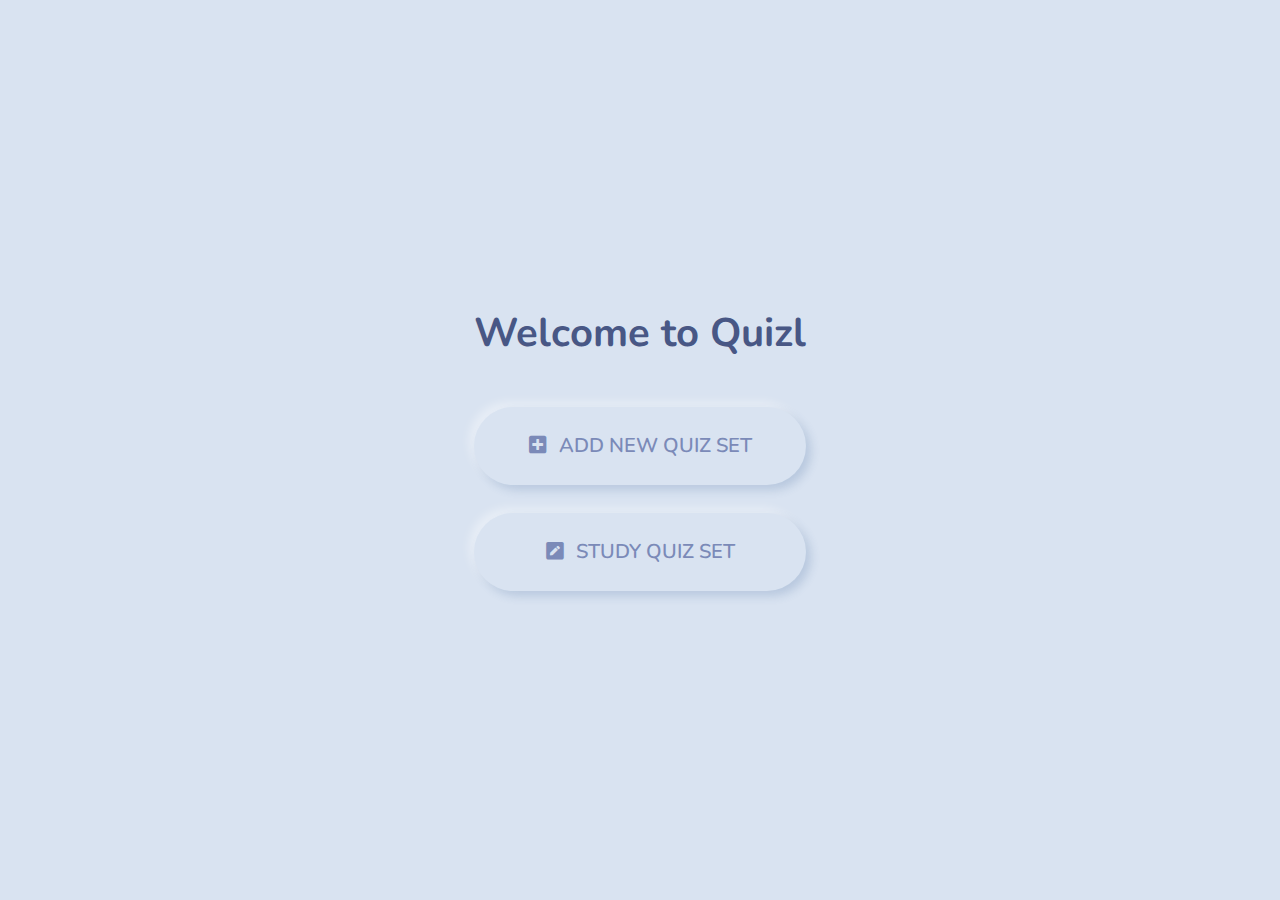
<file: index.html>
<!DOCTYPE html>
<html lang="en">
<head>
  <meta charset="UTF-8">
  <meta name="viewport" content="width=device-width, initial-scale=1.0">

  <title>Quizl - 퀴즐</title> 
  
  <link rel="stylesheet" href="style.css">
</head>
<body id="home">
  <main>
    <h1>Welcome to Quizl</h1>
    <div class="d-grid gap-2">    
      <button id="addBtn" class="btn btn-lg btn-primary" type="button" onclick="location.href='add.html'">
        <i class="fas fa-plus-square"></i>
        ADD NEW QUIZ SET
      </button>
      <button id="studyBtn" class="btn btn-lg btn-primary" type="button" onclick="location.href='list.html'">
        <i class="fas fa-pen-square"></i>
        STUDY QUIZ SET
      </button>
    </div>
  </main>
</body>
</html>
</file>
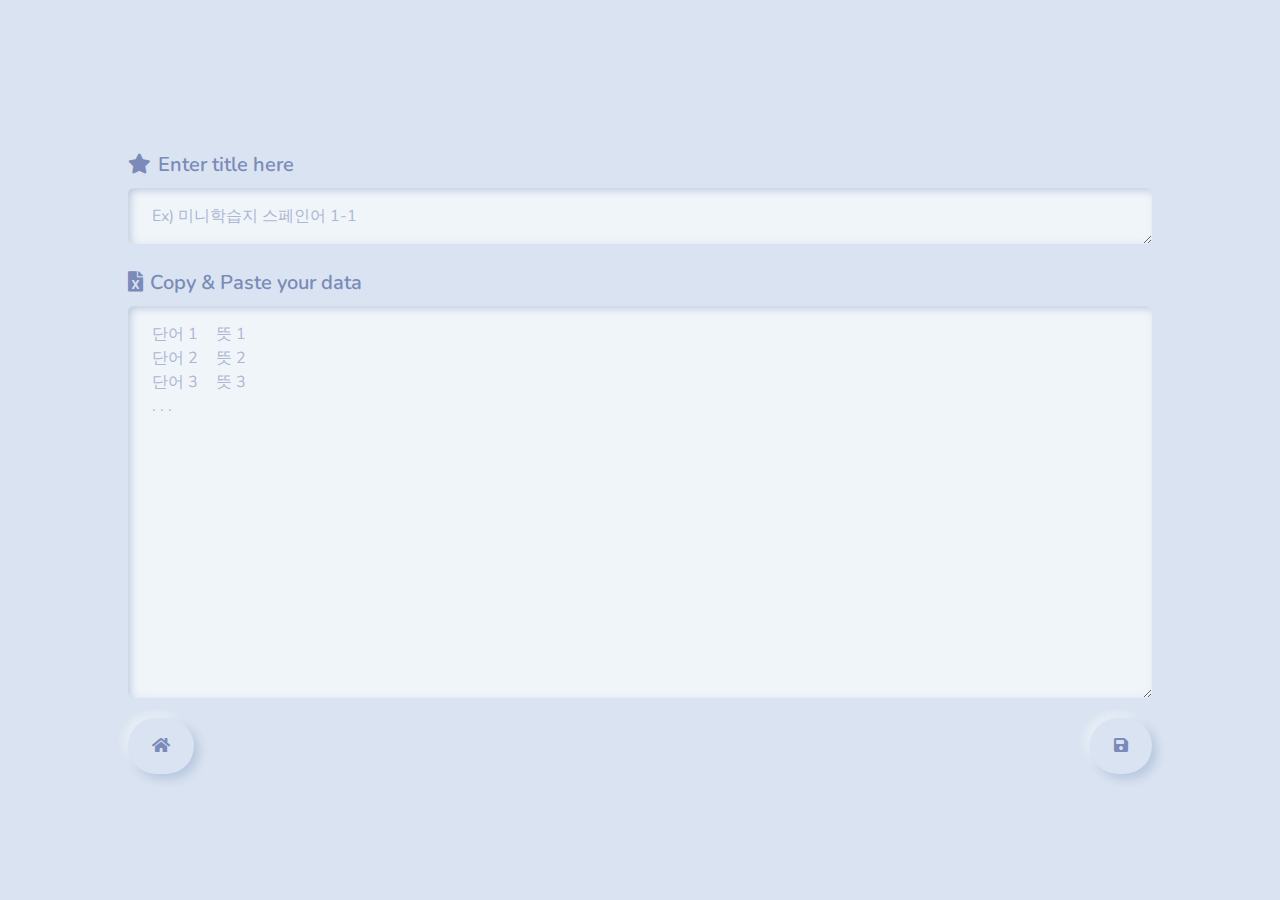
<file: add.html>
<!DOCTYPE html>
<html lang="en">
<head>
  <meta charset="UTF-8">
  <meta name="viewport" content="width=device-width, initial-scale=1.0"> 

  <title>ADD NEW QUIZ SET</title>
  
  <link rel="stylesheet" href="style.css">
</head>
<body id="add">
  <main>
    <div class="form-group title-form">
      <label for="titleTextarea" class="form-label mt-4"><i class="fas fa-star"></i>Enter title here</label>
      <textarea class="form-control" id="titleTextarea" rows="1" placeholder="Ex) 미니학습지 스페인어 1-1" required></textarea>
    </div>
    <div class="form-group data-form">
      <label for="dataTextarea" class="form-label mt-4"><i class="fas fa-file-excel"></i>Copy & Paste your data</label>
      <textarea class="form-control" id="dataTextarea" rows="15" placeholder="단어 1	뜻 1&#13;&#10;단어 2	뜻 2&#13;&#10;단어 3	뜻 3&#13;&#10;. . ." required></textarea>
    </div>
    <button id="homeBtn" class="btn btn-primary" onclick="location.href='index.html'"><i class="fas fa-home"></i></button>
    <button id="saveBtn" class="btn btn-primary"><i class="fas fa-save"></i></button>
  </main>  

  <script src="https://code.jquery.com/jquery-1.12.4.min.js"></script>
  <script src="indicators.js"></script>
  <script>
    $("#saveBtn").click(function() {
      var title = $("#titleTextarea").val()
      var content = $("#dataTextarea").val()

      if (!title) {
        myAlert("There is no title !!")
        return
      }
      else if (!content) {
        myAlert("There is no data !!")
        return
      }

      if(myConfirm("Do you want to save [ " + title +" ] ??")) {
        myAlert("저장되었습니다.")
        location.href='list.html'
      }
    })
  </script>
</body>
</html>
</file>
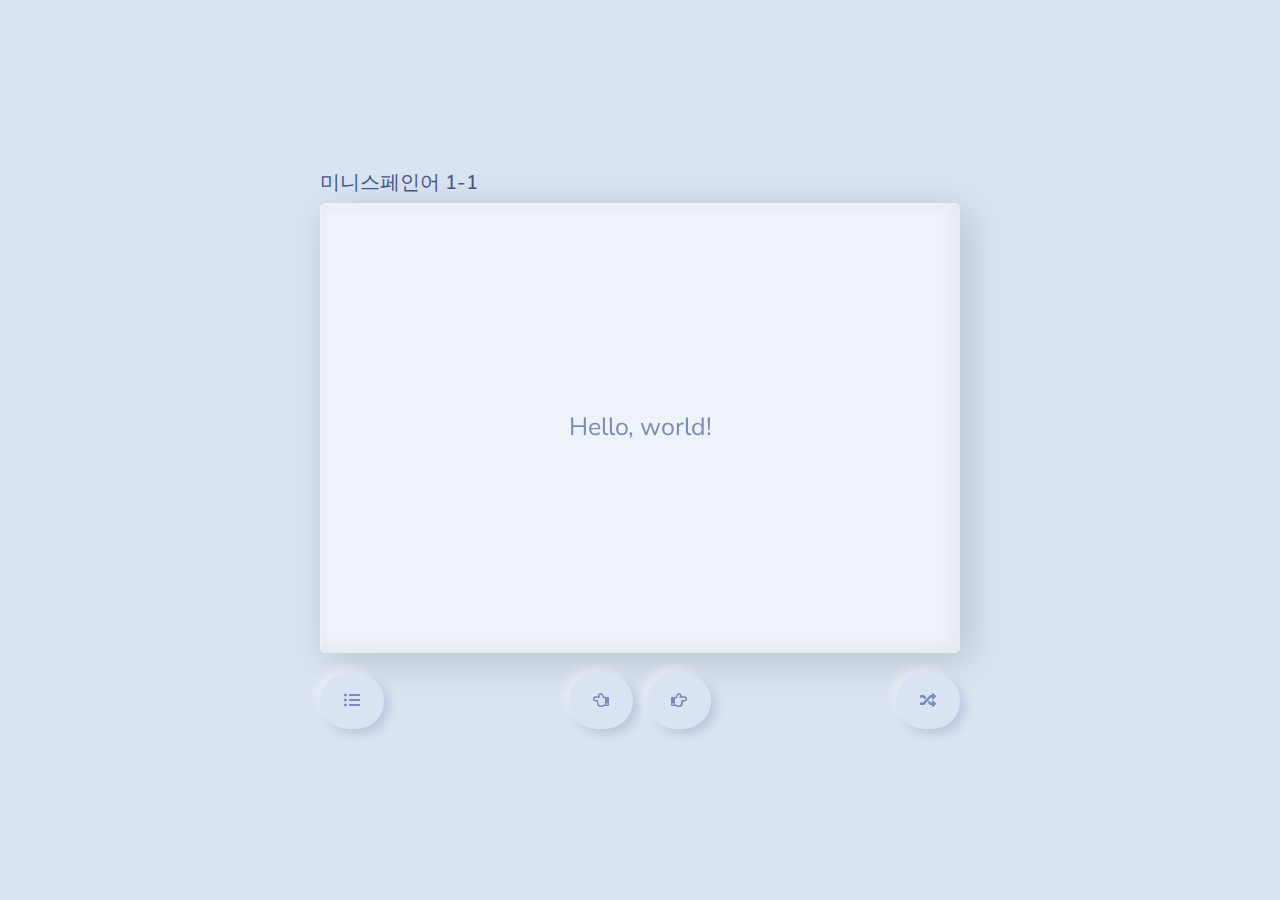
<file: study.html>
<!DOCTYPE html>
<html lang="en">
<head>
  <meta charset="UTF-8">
  <meta name="viewport" content="width=device-width, initial-scale=1.0">

  <title>STUDY YOUT QUIZ SET</title>

  <link rel="stylesheet" href="style.css">
</head>
<body id="study">
  <main>

    <h1>미니스페인어 1-1</h1>
    
    <div class="card-container">

      <div id="card" class="card" onclick="cardFlip()">

        <!-- card-front -->
        <div class="card-front toast show active">
          <div class="card-content toast-body">
            Hello, world!
          </div>
        </div>

        <!-- card-back -->
        <div class="card-back toast show">
          <div class="card-content toast-body">
            This is a toast message.
          </div>
        </div>

      </div>  

    </div>  

    <div class="cardBtns">
      
      <div class="cardBtns-left">
        <button id="listBtn" class="btn btn-primary" onclick="location.href='list.html'"><i class="fas fa-list-ul"></i></button>
      </div>
      <div class="cardBtns-center">
        <button id="prevBtn" type="button" class="btn btn-primary" onclick="cardSlide('prev')"><i class="far fa-hand-point-left"></i></button>
        <button id="nextBtn" type="button" class="btn btn-primary" onclick="cardSlide('next')"><i class="far fa-hand-point-right"></i></button>
      </div>   
      <div class="cardBtns-right">
        <button id="shuffleBtn" class="btn btn-primary"><i class="fas fa-random"></i></button>
      </div>

    </div>
     
  </main>

  <script src="https://code.jquery.com/jquery-1.12.4.min.js"></script>
  <script>
    $(window).keydown(function(e) {
      if (e.keyCode == 32)  cardFlip()
      if (e.keyCode == 37)  cardSlide("prev")
      if (e.keyCode == 39)  cardSlide("next")
    })

    // 카드 플립 기능
    function cardFlip() { 

      var activeCard = $("#card").children(".active")
      var inactiveCard = $("#card").children(":not(.active)")

      activeCard.removeClass("active")
      inactiveCard.addClass("active")

      if (activeCard.hasClass("card-front"))  $("#card").css("transform", "rotateX(180deg)")
      else $("#card").css("transform", "rotateX(0deg)")    

    }

    // 카드 슬라이드 기능
    function cardSlide(direction) {
      $("#card").css("transform-style", "flat")

      if (direction == "prev") {
        $(".card-front").css({
          "transform" : "rotateY(-80deg)"
          , "left" : "-250px"
        })
      }
      else {
        $(".card-front").css({
          "transform" : "rotateY(80deg)"
          , "left" : "250px"
        })
      }      

      setTimeout(() => {
        $(".card-front").css({
          "transition": ".5s"
          , "transform" : "rotateY(0deg)"
          , "left" : "0px"
        })
      }, 200);
      
    }
  </script>
</body>
</html>
</file>
<file: style.css>
@import url(bootstrap.min.css);
@import url(https://cdnjs.cloudflare.com/ajax/libs/font-awesome/5.8.2/css/all.min.css);

body {
  height: 100vh;
  display: flex;
  justify-content: center;
  align-items: center;
}

/*
    HOME 
*/
#home main {
  text-align: center;
}
#home h1 {
  margin-bottom: 50px;
  font-weight: bolder;
}
#home button > i {
  margin-right: 7px;
}
#home #addBtn {
  margin-bottom: 20px;
}

/* 
    ADD
*/
#add > main {
  width: 80vw;
}
#add .data-form {
  margin-bottom: 20px;
}
#add .form-group > label {
  font-size: 20px;
}
#add .form-group > label i {
  margin-right: 7px;
}
#add textarea:focus::placeholder{
  color: transparent;
}
#add #homeBtn {
  float: left;
}
#add #saveBtn {
  float: right;
}

/* 
    LIST
*/
#list > main {
  width: 80vw;
}

#list label {
  font-size: 20px;
}

#list label i {
  margin-right: 7px;
}

#list #myGrid {
  height: 60vh;
  width: 100%;
  margin: 0 auto 20px;
}

#list #myGrid .ag-theme-alpine .ag-header {
  font-size: 15px;
}

/* 
    STUDY
*/
#study h1 {
  font-size: 20px;
}

#study .card-container {
  width: 50vw;
  height: 50vh;
  perspective: 1100px;
  display: flex;
  justify-content: center;
  align-items: center;
  margin-bottom: 20px;
}

#study .card {
  width: 100%;
  height: 100%;  
  position: relative;
  transition: .4s;
  transform-style: preserve-3d;
}

#study .card-front, #study .card-back {
  display: flex;
  justify-content: center;
  align-items: center;

  position: absolute;
  width: 100%; 
  height: 100%;
  backface-visibility: hidden;
}

#study .card-back {
  transform: rotateX(180deg);
}

#study .card-content {
  width: 90%;
  text-align: center;
  font-size: 25px;
} 

#study .cardBtns {
  display: flex;
  justify-content: space-between;
}

#study .cardBtns > .cardBtns-center > #prevBtn {
  margin-right: 10px;
}
</file>
